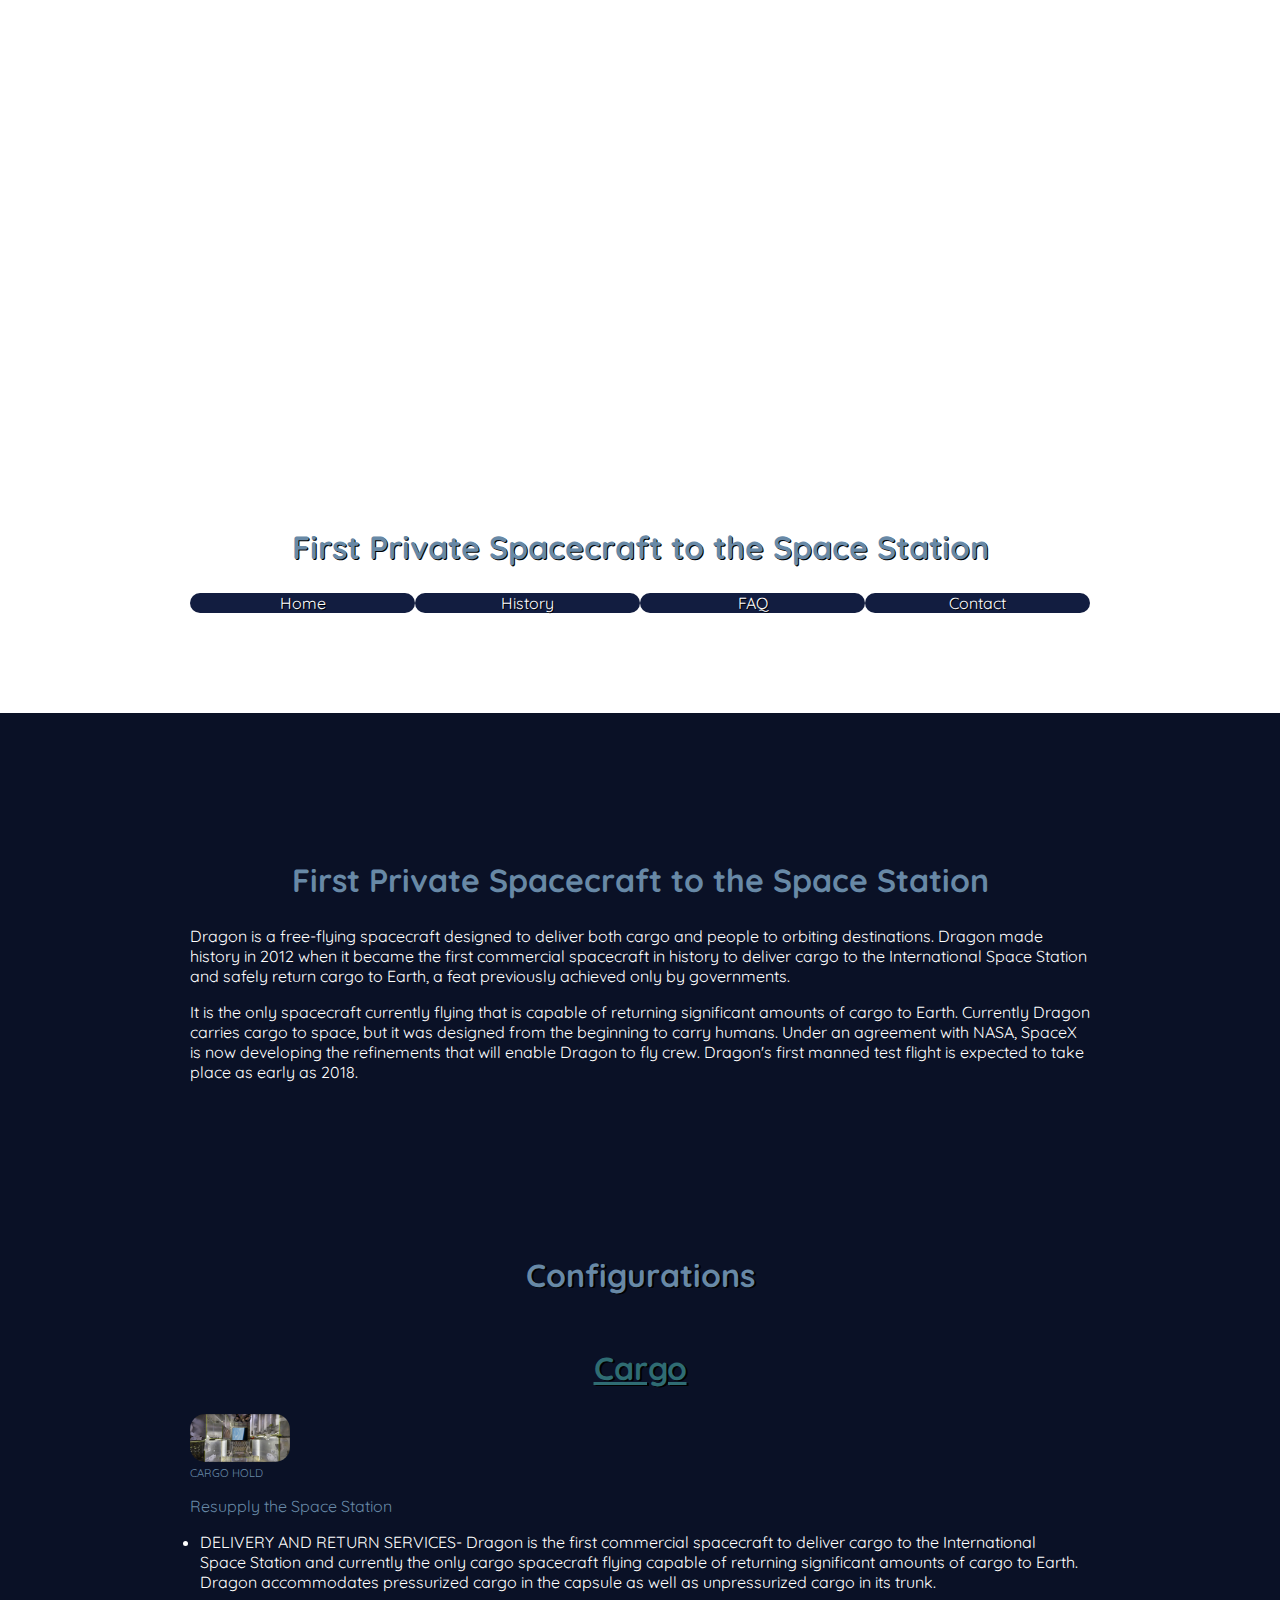
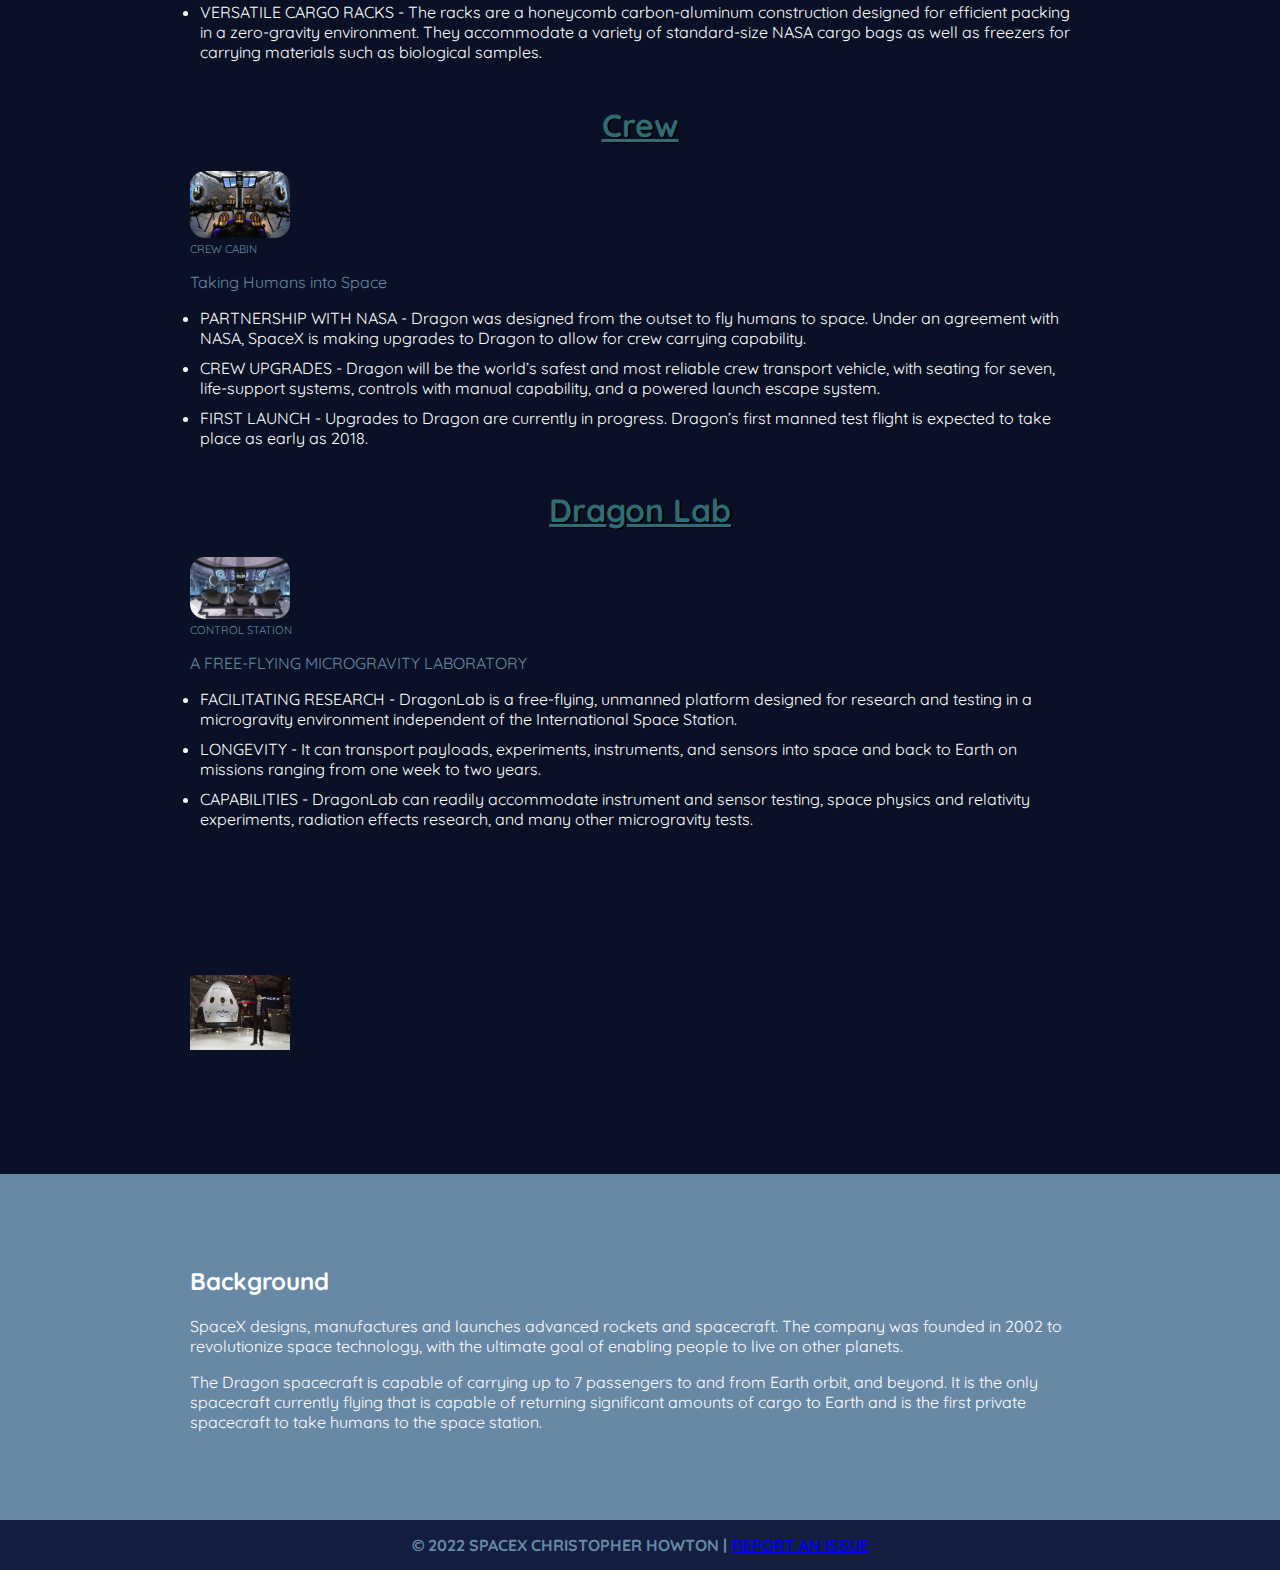
<file: dragon/index.html>
<!DOCTYPE html>
<html lang="en">
<head>
  <title>SpaceX Dragon</title>
  <meta charset="UTF-8" />
  <meta name="description" content="SpaceX Dragon" />
  <meta name="author" content="Christopher Howton" />
  <link href="https://fonts.googleapis.com/css2?family=Quicksand&display=swap" rel="stylesheet"> <!-- Add your own Font -->
  <link rel="stylesheet" href="assets/css/style.css" />
</head>
<body>
<header role="banner" class="primary">
  <h1><a href="index.html">SpaceX Dragon</a></h1>
  <h2>First Private Spacecraft to the Space Station</h2>

    <nav role="navigation">
      <ul>
        <li><a href="index.html">Home</a></li>
        <li><a href="history.html">History</a></li>
        <li><a href="faq.html">FAQ</a></li>
        <li><a href="contact.html">Contact</a></li>
      </ul>
    </nav>
  </header>
  <section id="content" class="container">
    <h2>First Private Spacecraft to the Space Station</h2>
      <p>Dragon is a free-flying spacecraft designed to deliver both cargo and people to orbiting destinations.
  Dragon made history in 2012 when it became the first commercial spacecraft in history to deliver cargo to the International Space Station and safely return cargo to Earth, a feat previously achieved only by governments. </p>
      <p>It is the only spacecraft currently flying that is capable of returning significant amounts of cargo to Earth. 
  Currently Dragon carries cargo to space, but it was designed from the beginning to carry humans. Under an agreement with NASA, SpaceX is now developing the refinements that will enable Dragon to fly crew. 
  Dragon's first manned test flight is expected to take place as early as 2018.</p>
  </section>
<section id="articles">
  <div class="container">
    <h2>Configurations</h2>
    <article class="post">
      <header>
        <h2> <a href="#" rel="bookmark" title="link to this post">Cargo</a></h2>
        <figure>
          <img src="assets/img/dragon-intertior-cargo.jpg" alt="capsule"/> 
              <figcaption>CARGO HOLD</figcaption>
        </figure>
              <p>Resupply the Space Station</p>
  <ul>
  <li>DELIVERY AND RETURN SERVICES- Dragon is the first commercial spacecraft to deliver cargo to the International Space Station and currently the only cargo spacecraft flying capable of returning significant amounts of cargo to Earth. 
  Dragon accommodates pressurized cargo in the capsule as well as unpressurized cargo in its trunk.</li>
  <li>VERSATILE CARGO RACKS - The racks are a honeycomb carbon-aluminum construction designed for efficient packing in a zero-gravity environment.
  They accommodate a variety of standard-size NASA cargo bags as well as freezers for carrying materials such as biological samples.</li>  
  </ul>
  </article>
<article class="post">
  <header>
    <h2> <a href="#" rel="bookmark" title="link to this post">Crew</a></h2>
    <figure>
      <img src="assets/img/Dragon_V2_interior.2.jpg" alt="capsule" />
      <figcaption>CREW CABIN</figcaption>
    </figure>
    <p>Taking Humans into Space</p>
     </header>
     <ul>
      <li>PARTNERSHIP WITH NASA - Dragon was designed from the outset to fly humans to space. 
      Under an agreement with NASA, SpaceX is making upgrades to Dragon to allow for crew carrying capability.</li>
      <li>CREW UPGRADES - Dragon will be the world’s safest and most reliable crew transport vehicle, with seating for seven, life-support systems, controls with manual capability, and a powered launch escape system.</li>
      <li>FIRST LAUNCH - Upgrades to Dragon are currently in progress. 
      Dragon’s first manned test flight is expected to take place as early as 2018.</li>
  </ul>
</article>
<article class="post">
  <header>
    <h2> <a href="#" rel="bookmark" title="link to this post">Dragon Lab</a> </h2>
    <figure>
      <img src="assets/img/Dragon-Lab.jpeg" alt="capsule"/>
      <figcaption>CONTROL STATION</figcaption>
    </figure>
    <p>A FREE-FLYING MICROGRAVITY LABORATORY</p>
  <ul>
    <li>FACILITATING RESEARCH - DragonLab is a free-flying, unmanned platform designed for research and testing in a microgravity environment independent of the International Space Station.</li>
    <li>LONGEVITY - It can transport payloads, experiments, instruments, and sensors into space and back to Earth on missions ranging from one week to two years.</li>
    <li>CAPABILITIES - DragonLab can readily accommodate instrument and sensor testing, space physics and relativity experiments, radiation effects research, and many other microgravity tests.</li>
  </ul>
  </article>
</div>
</section>
<section id="slideshow" class="container">
  <img src="assets/img/dragon-capsule-5.jpg" alt="capsule" width:500px; height: 300px>
</section>
<aside role="complementary">
  <div class="container">
    <article class="widget">
      <header>
        <h2>Background</h2>
      </header>
      <p>SpaceX designs, manufactures and launches advanced rockets and spacecraft.
  The company was founded in 2002 to revolutionize space technology, with the ultimate goal of enabling people to live on other planets.</p>
      <p>The Dragon spacecraft is capable of carrying up to 7 passengers to and from Earth orbit, and beyond.
  It is the only spacecraft currently flying that is capable of returning significant amounts of cargo to Earth and is the first private spacecraft to take humans to the space station.</p>

  <footer>Widget Footer</footer>
    </article>
    </div>
  </aside>
  <footer id="colophon" role="contentinfo">
    <h6>&copy; 2022 SpaceX Christopher Howton | <a href="mailto:chowton@ualr.edu">Report an Issue</a> 
    </h6>
  </footer>
</body>
</html>
</file>
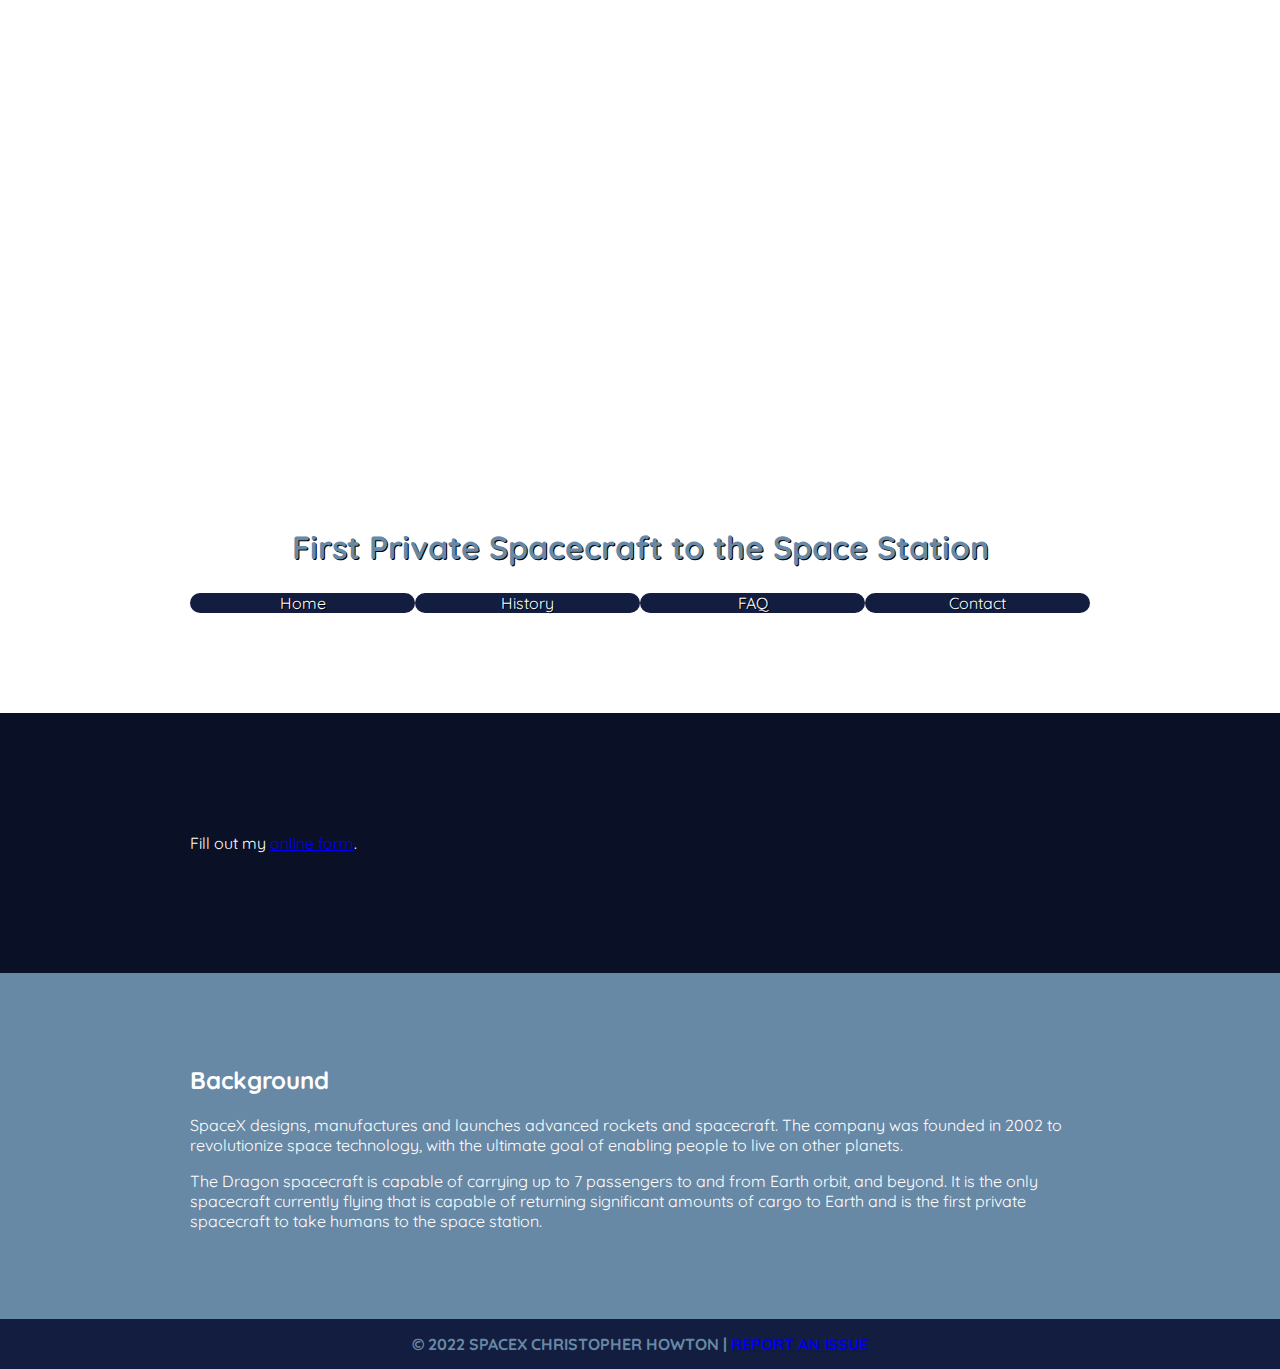
<file: dragon/contact.html>
<!DOCTYPE html>
<html lang="en">
<head>
  <title>SpaceX Dragon</title>
  <meta charset="UTF-8" />
  <meta name="description" content="SpaceX Dragon" />
  <meta name="author" content="Christopher Howton" />
  <link href="https://fonts.googleapis.com/css2?family=Quicksand&display=swap" rel="stylesheet"> <!-- Add your own Font -->
  <link rel="stylesheet" href="assets/css/style.css" />
</head>
<body>
<header role="banner" class="primary">
  <h1><a href="index.html">SpaceX Dragon</a></h1>
  <h2>First Private Spacecraft to the Space Station</h2>

    <nav role="navigation">
      <ul>
        <li><a href="index.html">Home</a></li>
        <li><a href="history.html">History</a></li>
        <li><a href="faq.html">FAQ</a></li>
        <li><a href="contact.html">Contact</a></li>
      </ul>
    </nav>
  </header>
  <section id="content" class="container">
    <div id="wufoo-zs9s1e1ks48wm"> Fill out my <a href="https://christopherhowton13.wufoo.com/forms/zs9s1e1ks48wm">online form</a>. </div> <script type="text/javascript"> var zs9s1e1ks48wm; (function(d, t) { var s = d.createElement(t), options = { 'userName':'christopherhowton13', 'formHash':'zs9s1e1ks48wm', 'autoResize':true, 'height':'577', 'async':true, 'host':'wufoo.com', 'header':'show', 'ssl':true }; s.src = ('https:' == d.location.protocol ?'https://':'http://') + 'secure.wufoo.com/scripts/embed/form.js'; s.onload = s.onreadystatechange = function() { var rs = this.readyState; if (rs) if (rs != 'complete') if (rs != 'loaded') return; try { zs9s1e1ks48wm = new WufooForm(); zs9s1e1ks48wm.initialize(options); zs9s1e1ks48wm.display(); } catch (e) { } }; var scr = d.getElementsByTagName(t)[0], par = scr.parentNode; par.insertBefore(s, scr); })(document, 'script'); </script>
  </section>
<aside role="complementary">
  <div class="container">
    <article class="widget">
      <header>
        <h2>Background</h2>
      </header>
      <p>SpaceX designs, manufactures and launches advanced rockets and spacecraft.
  The company was founded in 2002 to revolutionize space technology, with the ultimate goal of enabling people to live on other planets.</p>
      <p>The Dragon spacecraft is capable of carrying up to 7 passengers to and from Earth orbit, and beyond.
  It is the only spacecraft currently flying that is capable of returning significant amounts of cargo to Earth and is the first private spacecraft to take humans to the space station.</p>

  <footer>Widget Footer</footer>
    </article>
    </div>
  </aside>
  <footer id="colophon" role="contentinfo">
    <h6>&copy; 2022 SpaceX Christopher Howton | <a href="mailto:chowton@ualr.edu">Report an Issue</a> 
    </h6>
  </footer>
</body>
</html>
</file>
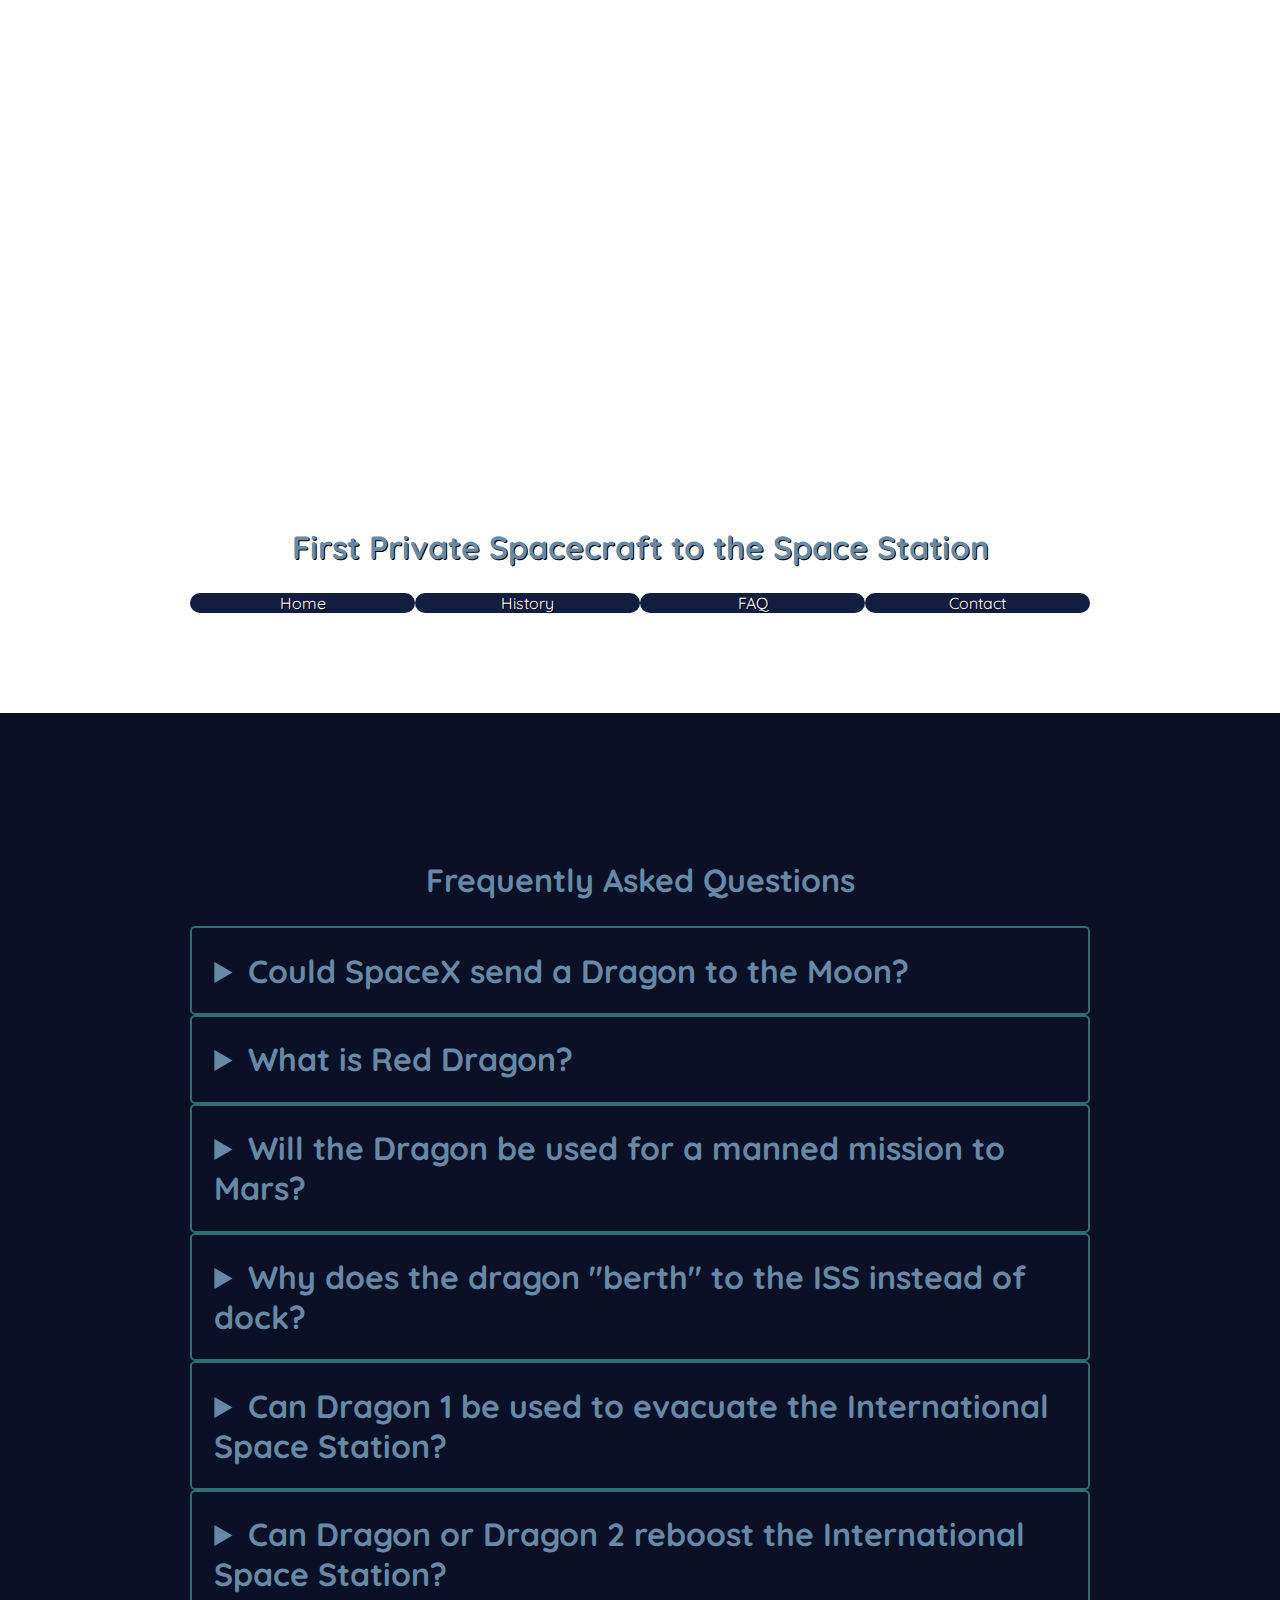
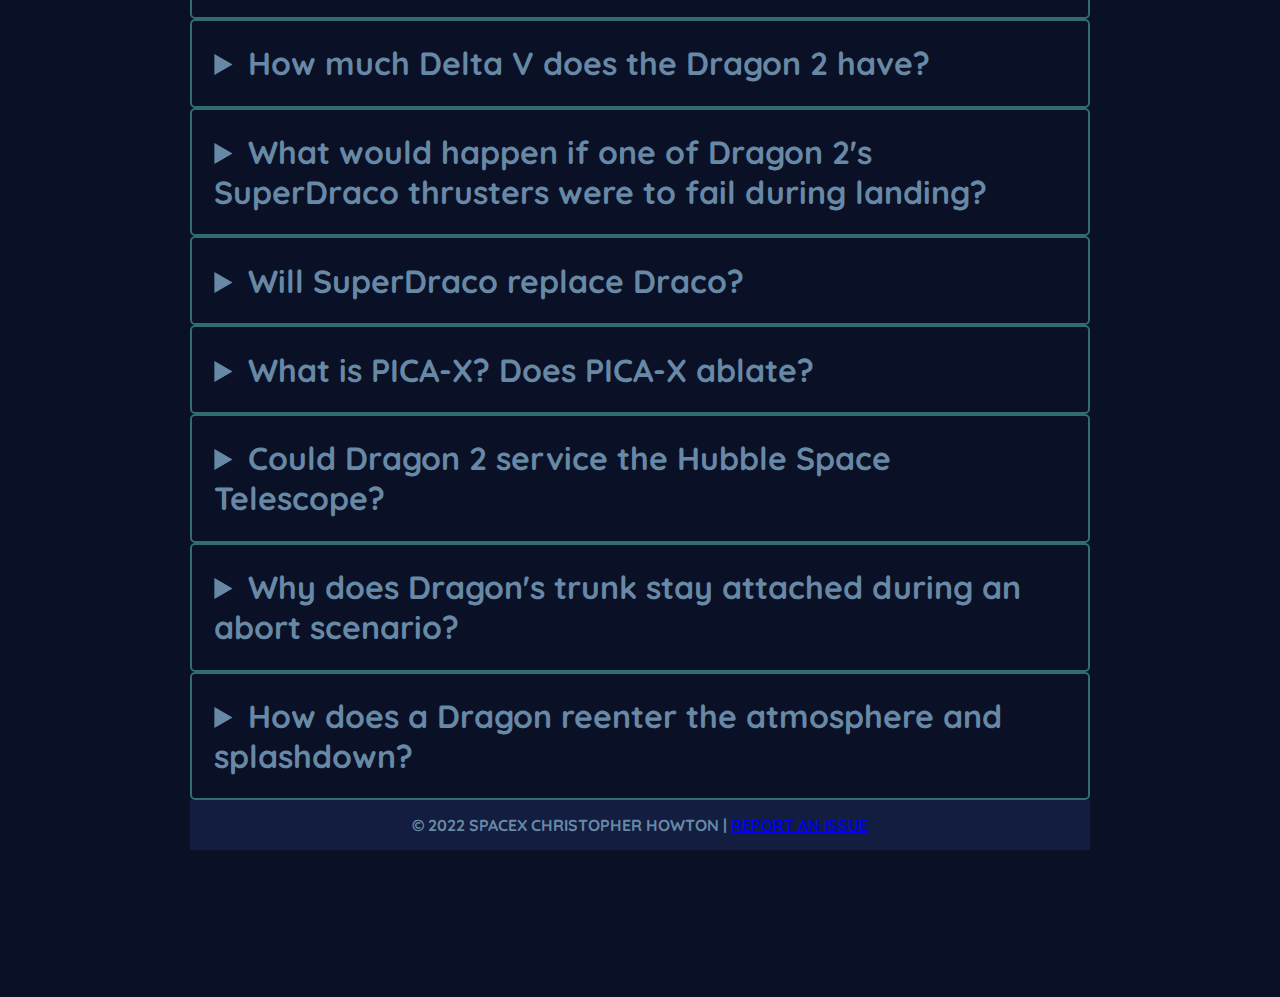
<file: dragon/faq.html>
<!DOCTYPE html>
<html lang="en">
<head>
  <title>SpaceX Dragon</title>
  <meta charset="UTF-8" />
  <meta name="description" content="SpaceX Dragon" />
  <meta name="author" content="Christopher Howton" />
  <link href="https://fonts.googleapis.com/css2?family=Quicksand&display=swap" rel="stylesheet"> <!-- Add your own Font -->
  <link rel="stylesheet" href="assets/css/style.css" />
</head>
<body>
<header role="banner" class="primary">
  <h1><a href="index.html">SpaceX Dragon</a></h1>
  <h2>First Private Spacecraft to the Space Station</h2>
    
    <nav role="navigation">
      <ul>
        <li><a href="index.html">Home</a></li>
        <li><a href="history.html">History</a></li>
        <li><a href="faq.html">FAQ</a></li>
        <li><a href="contact.html">Contact</a></li>
      </ul>
    </nav>
  </header>
  <section id="content" class="container">
    <h2>Frequently Asked Questions<h2>

      <details>
    <summary>Could SpaceX send a Dragon to the Moon?</summary>
      <p>The Dragon could easily be sent to lunar orbit, but would not be able to land. The Falcon Heavy can throw about 16,000 kilograms (when configured to be expendable) on a trans-lunar injection orbit, so it can send a Dragon 2 capsule to the moon with quite a lot of margin. 
  However, in order to land on a surface you need to slow down from orbital velocity, which requires you to change your velocity by a certain amount (which is called your ∆V, literally "change in velocity"). 
  Dragon 2 carries only a small amount of propellant and can only deliver a small amount of ∆V because of that. The exact amount is less than 500m/s, which doesn't come close to the ~1870 m/s needed to land on the moon. It may be possible to do it with two FH launches but that would require additional technology development.
</p>
      </details>
  <details>
  <summary>What is Red Dragon?</summary>
   <p>Red Dragon is a proposed NASA/SETI Institute mission to send a modified Dragon capsule atop a Falcon Heavy to the Martian surface. 
The mission would be an unmanned scientific lander, and the heaviest object ever to be placed on Mars - it alone could carry an additional 2 metric tons of cargo and equipment down to the surface. 
There have been no official announcements about the mission from SpaceX as the mission design architecture is not managed by them, and there is currently no indication that the project will be funded.
   </p>
  </details>

   <details>
  <summary>Will the Dragon be used for a manned mission to Mars?</summary>
  <p>No. Dragon is too cramped, and would need significant improvements in the life support system to last throughout the long journey. 
    Elon Musk himself has stated that Dragon 2 can support seven astronauts for "several days".</p>
  </details>

    <details>
  <summary> Why does the dragon "berth" to the ISS instead of dock?</summary>
  <p>The current version of Dragon physically cannot dock, and can only berth. This is because it has a Common Berthing Mechanism (CBM) port, and not a NASA Docking System (NDS) port. 
The advantage of the CBM is that it's 50 inch (1270 mm) in diameter, whereas the NDS is only a 800 mm (31.5 inches) wide. 
The disadvatage of berthing is that it's a tedious process whereby astronauts carefully maneuver the capsule into place using Canadarm, and then physically bolt the CBM ports together. 
To unberth, the reverse must occur. Docking by contrast is autonomous, and much faster in both directions.</p>
  </details>

    <details>
  <summary>Can Dragon 1 be used to evacuate the International Space Station?</summary>
  <p>The Dragon 1 would make a very poor lifeboat for the ISS. The CRS Dragon does not dock, instead it "berths" to the ISS - this is not automated/machine controlled. 
Berthing is a tedious process whereby astronauts carefully maneuver the capsule into place using Canadarm, and then physically bolt the CBM ports together. 
To unberth, the reverse must occur. It is a very slow process; far too slow for a quick escape. There are two Soyuzes attached to Station that are always there and ready to at a moments notice, so it is difficult to imagine a scenario where you'd have to use Dragon as a escape pod... 
In addition, on top of providing a slow evacuation, the Dragon is only there a month at a time, once every ~6 months or so, has no seats, and is likely to be (at least partially) filled with cargo.</p>
  </details>

    <details>
  <summary>Can Dragon or Dragon 2 reboost the International Space Station?</summary>
  <p>In all likelihood, no. There are lots of reasons why this would not work: Dragon does not carry enough fuel to reboost the station, the SuperDraco engines are far too powerful, the docking ports Dragon use are incapable of handling the force, the Dragon would not be firing through the station's center of mass, and the Dragon does not have the necessary connections to provide station Guidance, Navigation, & Control. Current solutions to reboosting work perfectly fine. 
Using Dragon would be too complicated and requires too much effort, whereas current solutions of reboosting the ISS are perfectly capable of doing so without modification.</p>
  </details>

<details>
  <summary>How much Delta V does the Dragon 2 have?</summary>
 <p> According to Hans Koenigsmann at the Dragon Pad Abort press conference, the Dragon 2 weighs 21000 lbs (9525 kg), 3500 lbs (1588 kg) of which is propellant. 
  Assuming the SuperDracos have an specific impulse of 235 s, that means the total delta-v of the Dragon 2 is 420 m/s.</p>
  </details>

  <details>
  <summary>What would happen if one of Dragon 2's SuperDraco thrusters were to fail during landing?</summary>
  <p>Dragon 2 can lose up to two of its eight SuperDraco thrusters without any problems. The engines will be test-fired at a certain height to check everything as it descends towards landing, should there be a problem parachutes will be deployed, and the craft will splash down in the Atlantic Ocean. 
There is no chance of a parachute landing on land in this case because the thrusters are required to actively control the vehicle to make sure it descends over land.</p>
 </details> 

<details>
  <summary>Will SuperDraco replace Draco?</summary>
  <p>No they won't, as they are designed for entirely different applications. Draco engines have a thrust of 400 N and are used for in-orbit manouvering, orbit adjustments, fine guidance, orientation, and deorbiting. SuperDraco engines put out 73,000 N of thrust, that makes them 182.5 times more powerful. In fact, a single SuperDraco engine is more powerful than the Kestrel upper stage engine of Falcon 1. Firing these in proximity to the ISS would likely obliterate the station.
  Even though they can throttle down to 20% (making them merely 36.5 times as powerful as a Draco), to maintain a steady attitude, you'd likely have to fire at least another engine on the opposite side simultaneously.
  </p>
</details>

  <details>
  <summary>What is PICA-X? Does PICA-X ablate?</summary>
  <p>PICA stands for 'Phenolic Impregnated Carbon Ablator', and yes it does. It was the material used to coat the Stardust capsule that returned to Earth from interplanetary velocities in 2006, and was patented by NASA in the 1990's for use on the mission as no other heatshield material would be able to withstand the extreme heat and speeds that the mission heatshield would be required to handle (70% faster than the Space Shuttle, faster than Apollo). Ablative heatshields work by allowing small amounts of the heatshield material to evaporate in the extreme heat of reentry, which counter-intuitively protects the heatshield structure and capsule by directing the heat into the evaporated material, rather than the heatshield proper.
  SpaceX improved on this heatshield design by producing PICA-X, which is both easier and cheaper to manufacture, and also ablates less significantly, allowing for more reuse. PICA-X versions 1 & 2 have been used on Dragon CRS missions to the ISS. Dragon 2 employs PICA-X version 3, which ablates even less. Because of the PICA heritage, SpaceX claim a capsule equipped with PICA-X can be reused from Lunar or Martian velocities "dozens of times" before requiring replacement.
  </p>
</details>

  <details>
  <summary>Could Dragon 2 service the Hubble Space Telescope?</summary>
  <p>Technically, yes. But economically, it isn't feasible. The problem of the absence of an airlock can be solved by simply venting the entire cabin. 
That's how it was done in Gemini and Apollo. But in reality, it's not practical. It would be cheaper to build and launch a new Hubble than to design and build the needed extra hardware to now service it. 
As a bonus, you'd get a lot better telescope as Hubble hardware is fairly ancient by modern standards. </p>
</details>

<details>
  <summary>Why does Dragon's trunk stay attached during an abort scenario?</summary>
 <p> Because the Dragon capsule (and all other capsule-shaped spacecraft) naturally want to fly heatshield-first. This is a good property during reentry, but not so good when you're travelling at Mach 1.5 on top of a rocket and need to abort. 
  The trunk, with its fins and its large aerodynamic surface area behind the center of mass of the vehicle, prevents the Dragon capsule from flipping around immediately after an abort. 
  In the pad abort video, the Dragon capsule flips around immediately after the trunk is separated from the capsule.</p>
</details>

  <details>
  <summary>How does a Dragon reenter the atmosphere and splashdown?</summary>
  <p>First: the deorbit phase starts. The Dragon coasts away from the station to prevent damage to the station from its thrusters. Once it has reached a safe distance, it fires its Draco thrusters, each capable of 400 newtons of thrust, in a sequence to ensure the Dragon enters the atmosphere at the correct angle to reenter safely with the least stress on the PICA heat shield. This deorbit burn takes seven minutes to execute.
  Second: the reentry phase begins. The Dragon's trunk is jettisoned; it's not designed to withstand the heat and forces of reentry and so burns up and is destroyed in the upper atmosphere. The Dragon then orients itself to point its heatshield forwards, but at a slight angle; since the Dragon is loaded asymmetrically prior to its release from the ISS, the capsule can be rotated along its axis, acting like a weak wing, to adjust its trajectory and fine-tune its landing position.
  Third: the landing phase begins. When the Dragon reaches an altitude of 13.7 km, two small parachutes called "drogue chutes" are deployed. 
  These slow down the Dragon capsule and ensure full deployment of the three main parachutes. After the three main parachutes deployed, they slow the Dragon to about 5 m/s at sea level for splashdown. 
  Much like the Apollo capsule, the Dragon is able to land with two parachutes in the event of an anomaly with a third parachute.</p>
</details>

<footer id="colophon" role="contentinfo">
    <h6>&copy; 2022 SpaceX Christopher Howton | <a href="mailto:chowton@ualr.edu">Report an Issue</a> 
    </h6>
  </footer>
</body>
</html>
</file>
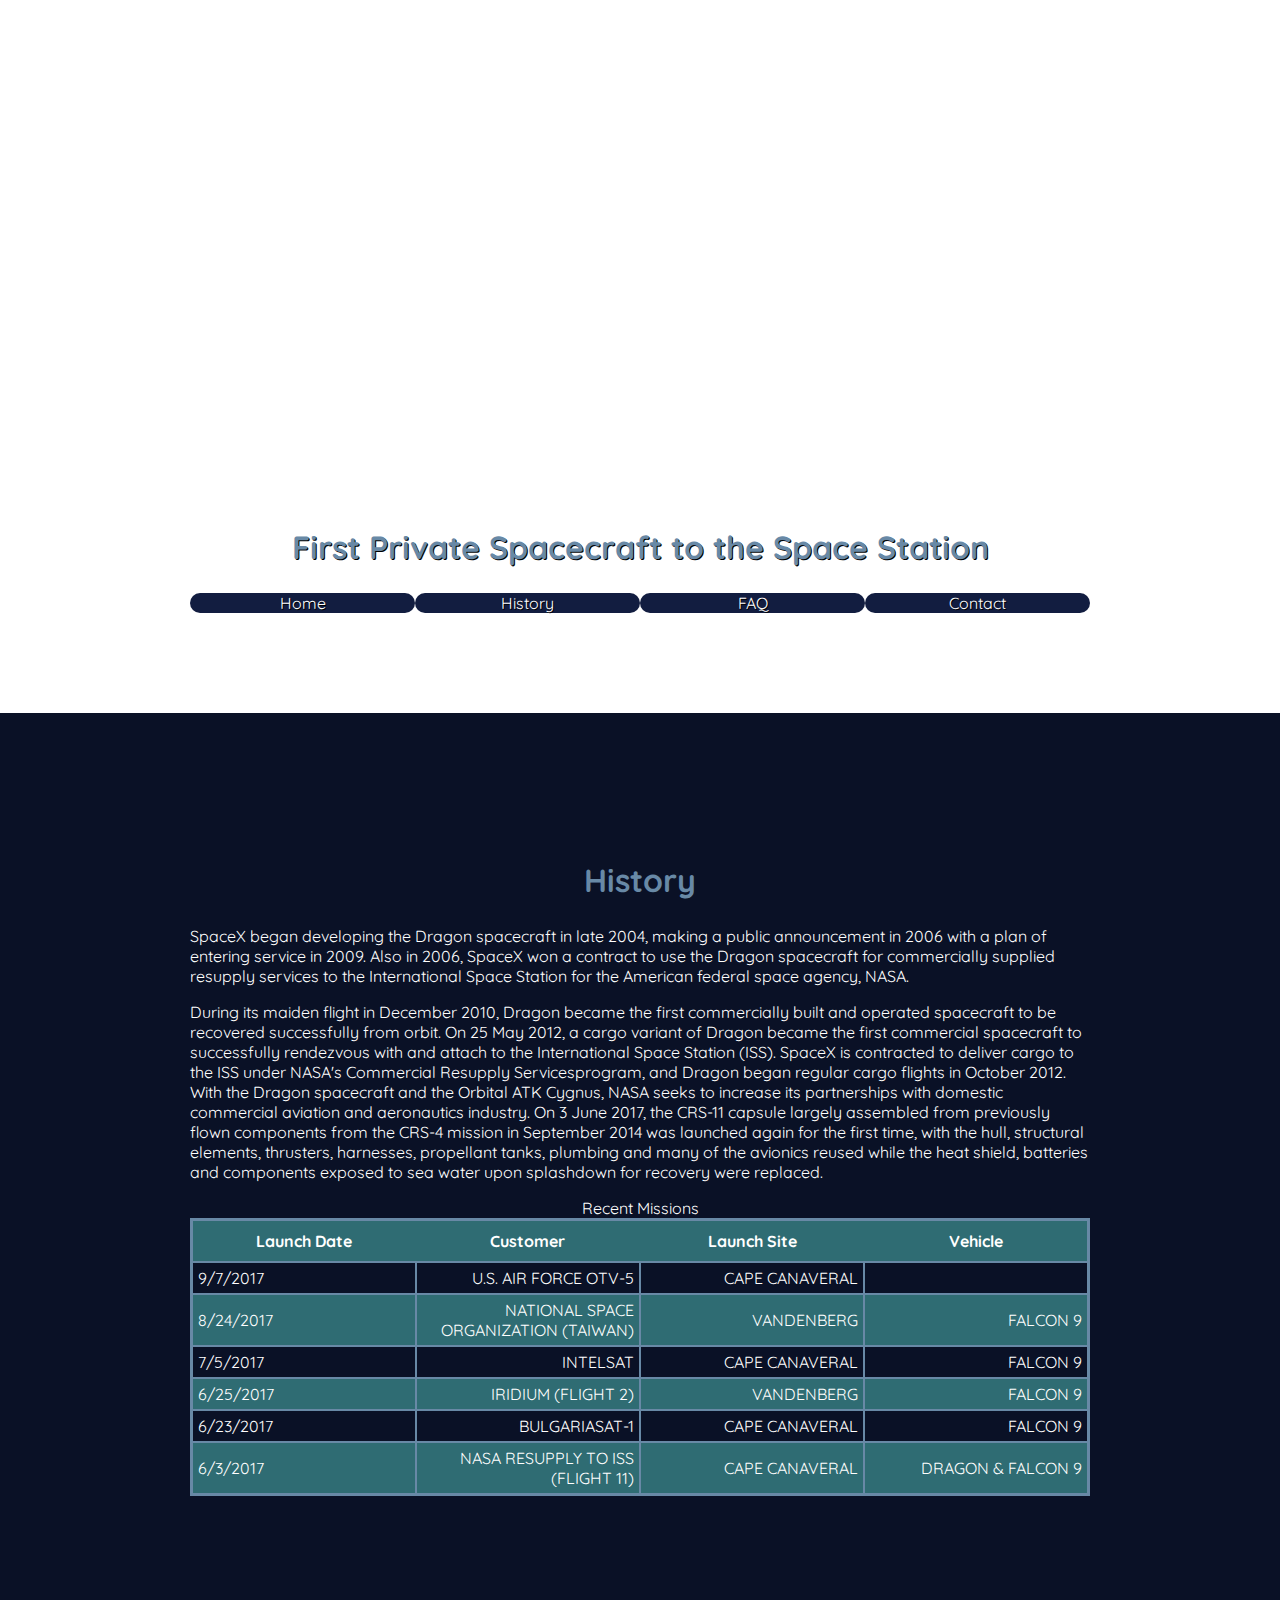
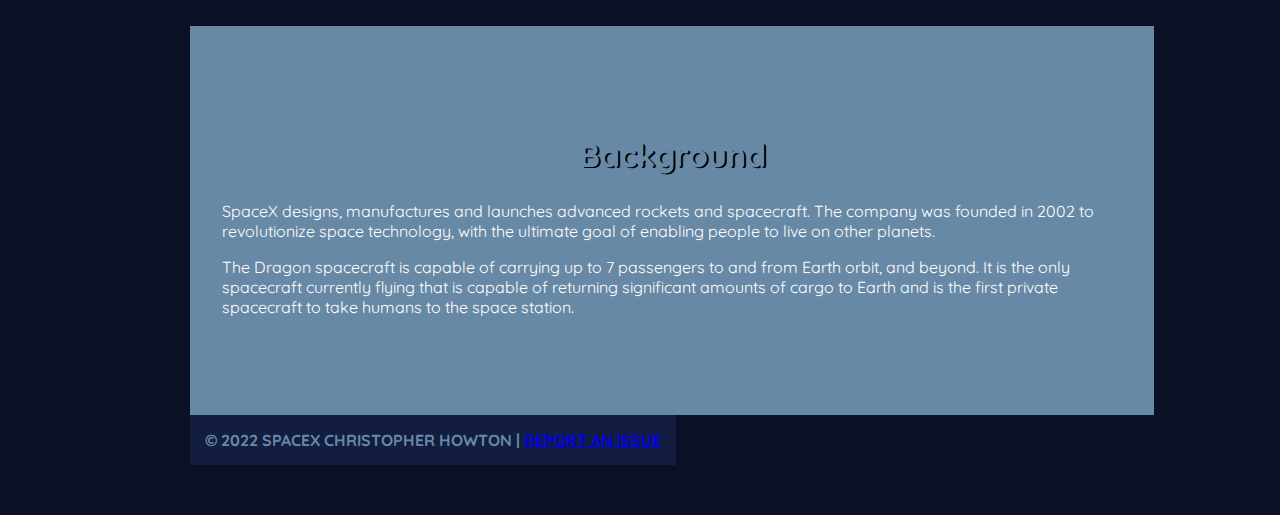
<file: dragon/history.html>
<!DOCTYPE html>
<html lang="en">
<head>
  <title>SpaceX Dragon</title>
  <meta charset="UTF-8" />
  <meta name="description" content="SpaceX Dragon" />
  <meta name="author" content="Christopher Howton" />
  <link href="https://fonts.googleapis.com/css2?family=Quicksand&display=swap" rel="stylesheet"> <!-- Add your own Font -->
  <link rel="stylesheet" href="assets/css/style.css" />
</head>
<body>
<header role="banner" class="primary">
  <h1><a href="index.html">SpaceX Dragon</a></h1>
  <h2>First Private Spacecraft to the Space Station</h2>

    <nav role="navigation">
      <ul>
        <li><a href="index.html">Home</a></li>
        <li><a href="history.html">History</a></li>
        <li><a href="faq.html">FAQ</a></li>
        <li><a href="contact.html">Contact</a></li>
      </ul>
    </nav>
  </header>
  <section id="content" class="container">
    <h2>History</h2>
    <p>SpaceX began developing the Dragon spacecraft in late 2004, making a public announcement in 2006 with a plan of entering service in 2009.
Also in 2006, SpaceX won a contract to use the Dragon spacecraft for commercially supplied resupply services to the International Space Station for the American federal space agency, NASA. 
</p>

<p>During its maiden flight in December 2010, Dragon became the first commercially built and operated spacecraft to be recovered successfully from orbit.
On 25 May 2012, a cargo variant of Dragon became the first commercial spacecraft to successfully rendezvous with and attach to the International Space Station (ISS). 
SpaceX is contracted to deliver cargo to the ISS under NASA's Commercial Resupply Servicesprogram, and Dragon began regular cargo flights in October 2012.  
With the Dragon spacecraft and the Orbital ATK Cygnus, NASA seeks to increase its partnerships with domestic commercial aviation and aeronautics industry. 
On 3 June 2017, the CRS-11 capsule largely assembled from previously flown components from the CRS-4 mission in September 2014 was launched again for the first time, with the hull, structural elements, thrusters, harnesses, propellant tanks, plumbing and many of the avionics reused while the heat shield, batteries and components exposed to sea water upon splashdown for recovery were replaced.
</p>

<table>
    <caption>Recent Missions</caption>
    <thead>
        <tr>
            <th scope="col">Launch Date</th>
            <th scope="col">Customer</th>
            <th scope="col">Launch Site</th>
            <th scope="col">Vehicle</th>
          </tr>
        </thead>
        <tr>
          <td>9/7/2017</td>
          <td> U.S. AIR FORCE OTV-5</td>
          <td> CAPE CANAVERAL</td>
          <td></td>
        </tr>
        <tr>
          <td>8/24/2017</td>
          <td> NATIONAL SPACE ORGANIZATION (TAIWAN)</td>
          <td>VANDENBERG</td>
          <td>FALCON 9</td>
        </tr>
        <tr>
          <td>7/5/2017</td>
          <td>INTELSAT</td>
          <td>CAPE CANAVERAL</td>
          <td>FALCON 9</td>
        </tr>
        <tr>
          <td>6/25/2017</td>
          <td>IRIDIUM (FLIGHT 2)</td>
          <td>VANDENBERG</td>
          <td>FALCON 9</td>
        </tr>
        <tr>
          <td>6/23/2017</td>
          <td>BULGARIASAT-1</td>
          <td>CAPE CANAVERAL</td>
          <td>FALCON 9</td>
        </tr>
        <tr>
          <td>6/3/2017</td>
          <td>NASA RESUPPLY TO ISS (FLIGHT 11)</td>
          <td>CAPE CANAVERAL</td>
          <td>DRAGON  & FALCON 9</td>
        </tr>
      </table>
        
  </section>
<section id="articles">
  <div class="container">
    
<aside role="complementary">
  <div class="container">
    <article class="widget">
      <header>
        <h2>Background</h2>
      </header>
      <p>SpaceX designs, manufactures and launches advanced rockets and spacecraft.
  The company was founded in 2002 to revolutionize space technology, with the ultimate goal of enabling people to live on other planets.</p>
      <p>The Dragon spacecraft is capable of carrying up to 7 passengers to and from Earth orbit, and beyond.
  It is the only spacecraft currently flying that is capable of returning significant amounts of cargo to Earth and is the first private spacecraft to take humans to the space station.</p>

  <footer>Widget Footer</footer>
    </article>
    </div>
  </aside>
  <footer id="colophon" role="contentinfo">
    <h6>&copy; 2022 SpaceX Christopher Howton | <a href="mailto:chowton@ualr.edu">Report an Issue</a> 
    </h6>
  </footer>
</body>
</html>
</file>
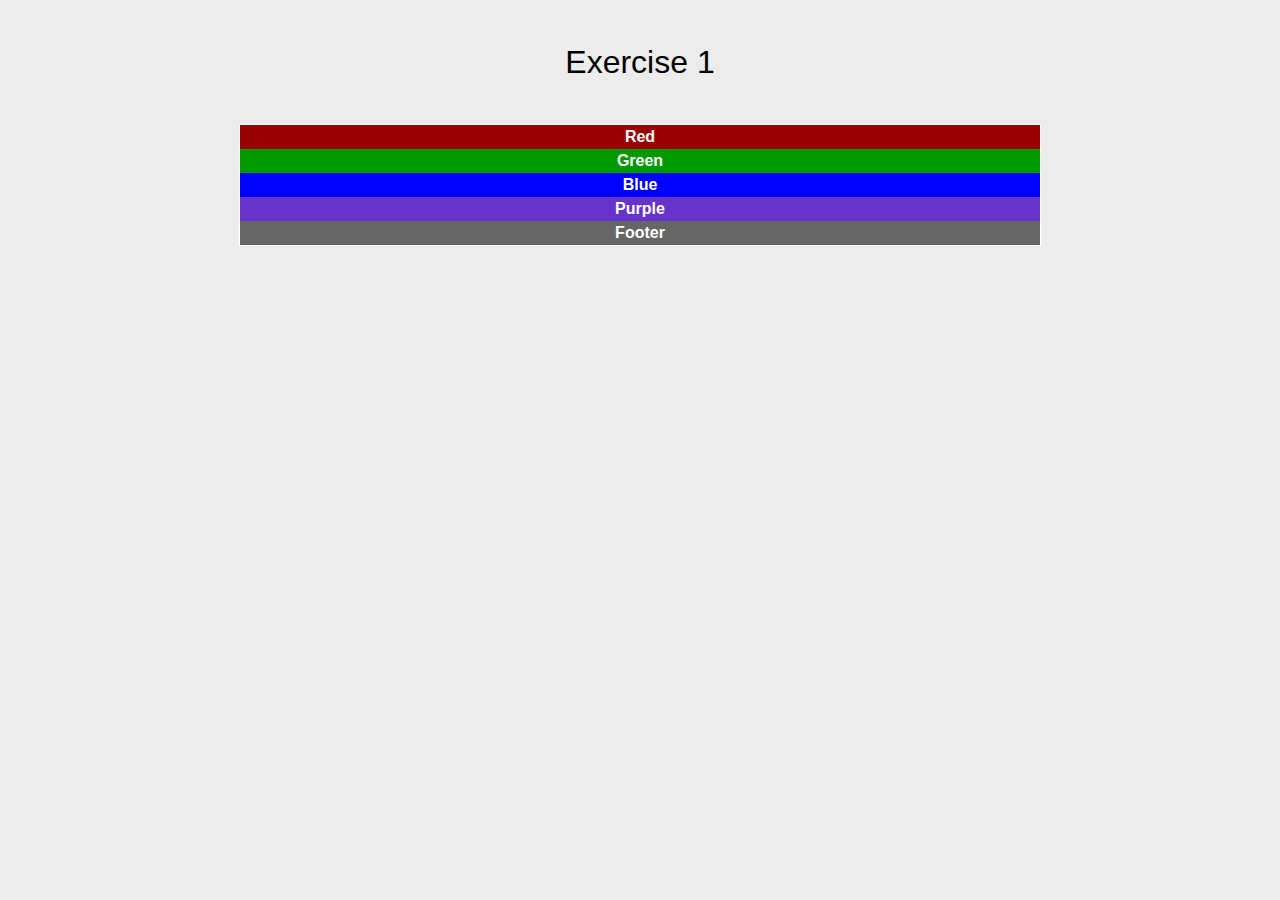
<file: positioning/absolute-1.html>
<!DOCTYPE html>
<html lang="en">
<head>
<meta charset="UTF-8" />
<title>Positioning Lab</title>
<style type="text/css">
* {
	margin: 0px;
	padding: 0px;
}
body {
	background-color: #ECECEC;
	font-weight: bold;
	font-family: Tahoma, Geneva, sans-serif;
	color: #FFF;
	text-align: center;
	line-height: 24px;
}
#wrapper {
	background-color: #FFF;
	border-top-width: 1px;
	border-right-width: 1px;
	border-bottom-width: 1px;
	border-left-width: 1px;
	border-top-style: solid;
	border-right-style: solid;
	border-bottom-style: solid;
	border-left-style: solid;
	width: 800px;
	margin-right: auto;
	margin-left: auto;
}
#red {
	background-color: #900;
}
#green {
	background-color: #090;
}
#blue {
	background-color: #00F;
}
#purple {
	background-color: #63C;
}
#footer {
	background-color: #666;
}
h1 {
	color: #000;
	font-weight: normal;
	padding: 50px;
}
</style>
</head>

<body>
<h1>Exercise 1</h1>
<div id="wrapper">
  <div id="red">Red</div>
  <div id="green">Green</div>
  <div id="blue">Blue</div>
  <div id="purple">Purple</div>
  <div id="footer">Footer</div>
</div>
</body>
</html>
</file>
<file: dragon/assets/css/style.css>
/* Color Theme
 #0A1126
 #121D40
 #6889A6
 #2F6C73
 #B3F2F2
*/

/*----------Box Sizing--------*/

html {
  box-sizing: border-box;
}
*,
*:before,
*:after {
  box-sizing: inherit;
}

/*----------Utility Classes-------*/

.container {
  max-width:900px;
  width:80vw;
  margin:40px auto
}

.img-right {
  float:right;
  margin: 10px 0 10px 20px;
  border-radius:5px;
  padding:4px;
}

.img-left {
  float:left;
  margin: 10px 20px 10px 0px;
  border-radius:5px;
  padding:4px;
}

.img-center {
  display:block;
  margin:20px auto;
  border-radius:5px;
  padding:4px;
}


/*-----------Responsive Images-------*/

img {
  max-width:100px;
  height:auto;
}

 /*----------GLobal Styles--------*/

body{
  background-color:#0A1126;font-family: "quicksand", sans-serif;
  margin:0;
}

header.primary{
  background-color:#ffffff;
  text-align: center;
  text-shadow:1px 1px #000000;
  color:#ffffff;
  padding: 5rem 1rem;
  position:relative;
}

header.primary h1{
  font-size:2.5rem;
  margin:20px 0;
  position:relative;
}

header.primary h1 a {
  color:#6889A6;
  background-image: url("https://lh3.google.com/u/0/d/0BzzZeZwHD1sxelhzSlJuZE50X2M=w1000-h1273-iv2?resourcekey=0--OHTGIOe2Tk-0t5VBvfgGw");
  display:block;
  width: 1000px;
  height:400px;
  margin: 0 auto;
  text-indent: 100%;
  white-space: nowrap;
  overflow: hidden;
}

header.primary h2 {
 font-family: "quicksand", sans-serif;
 font-size:2.0rem;
 color:#6889A6;
 /* Top | Left/Right | Bottom */
 margin: 20 auto 40px;
 position:relative;
}

header.primary nav{
  width:80vw;
  max-width:900px;
  margin:20px auto;
}

header.primary nav ul{
  position:relative;
  padding:0;
  display:flex;
  flex-direction:row;
  justify-content:space-evenly;
  max-width:900px;
  margin: 15px auto;
}

header.primary nav ul li{
  list-style-type:none;
  padding: 0;
  width:30%;
}

header.primary nav a:link,
header.primary nav a:visited {
color:white;
text-decoration:none;
background-color:#121D40;
padding:0px 8px;
border-radius:10px;
transition: 0.5s;
display: block;
}

header.primary nav a:hover,
header.primary nav a:active {
background-color:#6889A6;
}

/*--------Content-------*/

section#content {
padding:5rem 0;
color:#ffffff;
}

section#content h2 {
font-family: "quicksand", sans-serif;
font-size: 3.0;
color:#6889A6;
text-align:center;
}

/*------Articles------*/

section#articles {
background:#0A1126;
color:#6889A6;
}

section#articles .container {
display: flex;
flex-direction: row;
justify-content: space-between;
flex-wrap: wrap;
padding:10px 0;
}

section#articles h2,
#content h2 {
flex: 0 0 100%;
color:#6889A6;
text-align: center;
font-family: "quicksand", sans-serif;
font-size: 2rem;
text-decoration:none;
}

section#articles h2 {
color:#6889A6;
text-shadow: 2px 1px #000;
}

#articles article time,
#articles article figcaption,
#articles article footer {
font-size: 0.7rem;
color:#6889A6;
text-transform: uppercase;
}

#articles .post a:link,
#articles .post a:visited {
color:#2F6C73;
}

#articles .post figure {
margin: 0;
}

#articles .post img {
border-radius:15px;
}

#articles ul {
padding: 0 10px;
color:#ffffff;
}

#articles li {
margin-bottom: 10px;
}

/*-----Slideshow-----*/

#slideshow {
padding:5rem 0;
}

/*-------Aside--------*/

/*  Attribute selector */

aside[role="complementary"] {
background-color:#6889A6;
color:white;
padding:2rem;
}

aside .container {
display: flex;
flex-direction: row;
justify-content: space-evenly;
}

aside article a:link,
aside article a:visited {
color:#121D40;
display:block;
letter-spacing:1px;
}

aside article a:hover,
aside article a:active {
text-decoration: none;
}

aside article footer{
display:none;
}

table{
  border:3px solid #6889A6;
  border-collapse:collapse;
  width:100%;
}

tr:nth-child(even){
  background-color: #2F6C73;
}

tr:hover{
  background-color:rgba(192,192,192,.80);
}
th{
  background-color:#2F6C73;
  color:#ffffff;
  padding:10px;
}
td{
  border:2px solid #6889A6;
  padding:5px;
  width:25%;
  text-align:right;
}

td:first-of-type{
  text-align:left;
}

details {
  border: 2px solid #2F6C73;
  border-radius: 5px;
  padding: .7em .7em 0;
  text-align: left;
}

summary {
  margin: -0.7em -0.7em 0;
  padding: 0.7em;
}

details[open] {
  padding: 0.5em;
}

details[open] summary {
  margin-bottom: .5em;
}

/*-------Footer------*/

footer#colophon {
background-color:#121D40;
}

#colophon h6 {
padding: 15px;
margin: 0;
color:#6889A6;
text-align: center;
font-size:1rem;
text-transform: uppercase;
}
</file>
